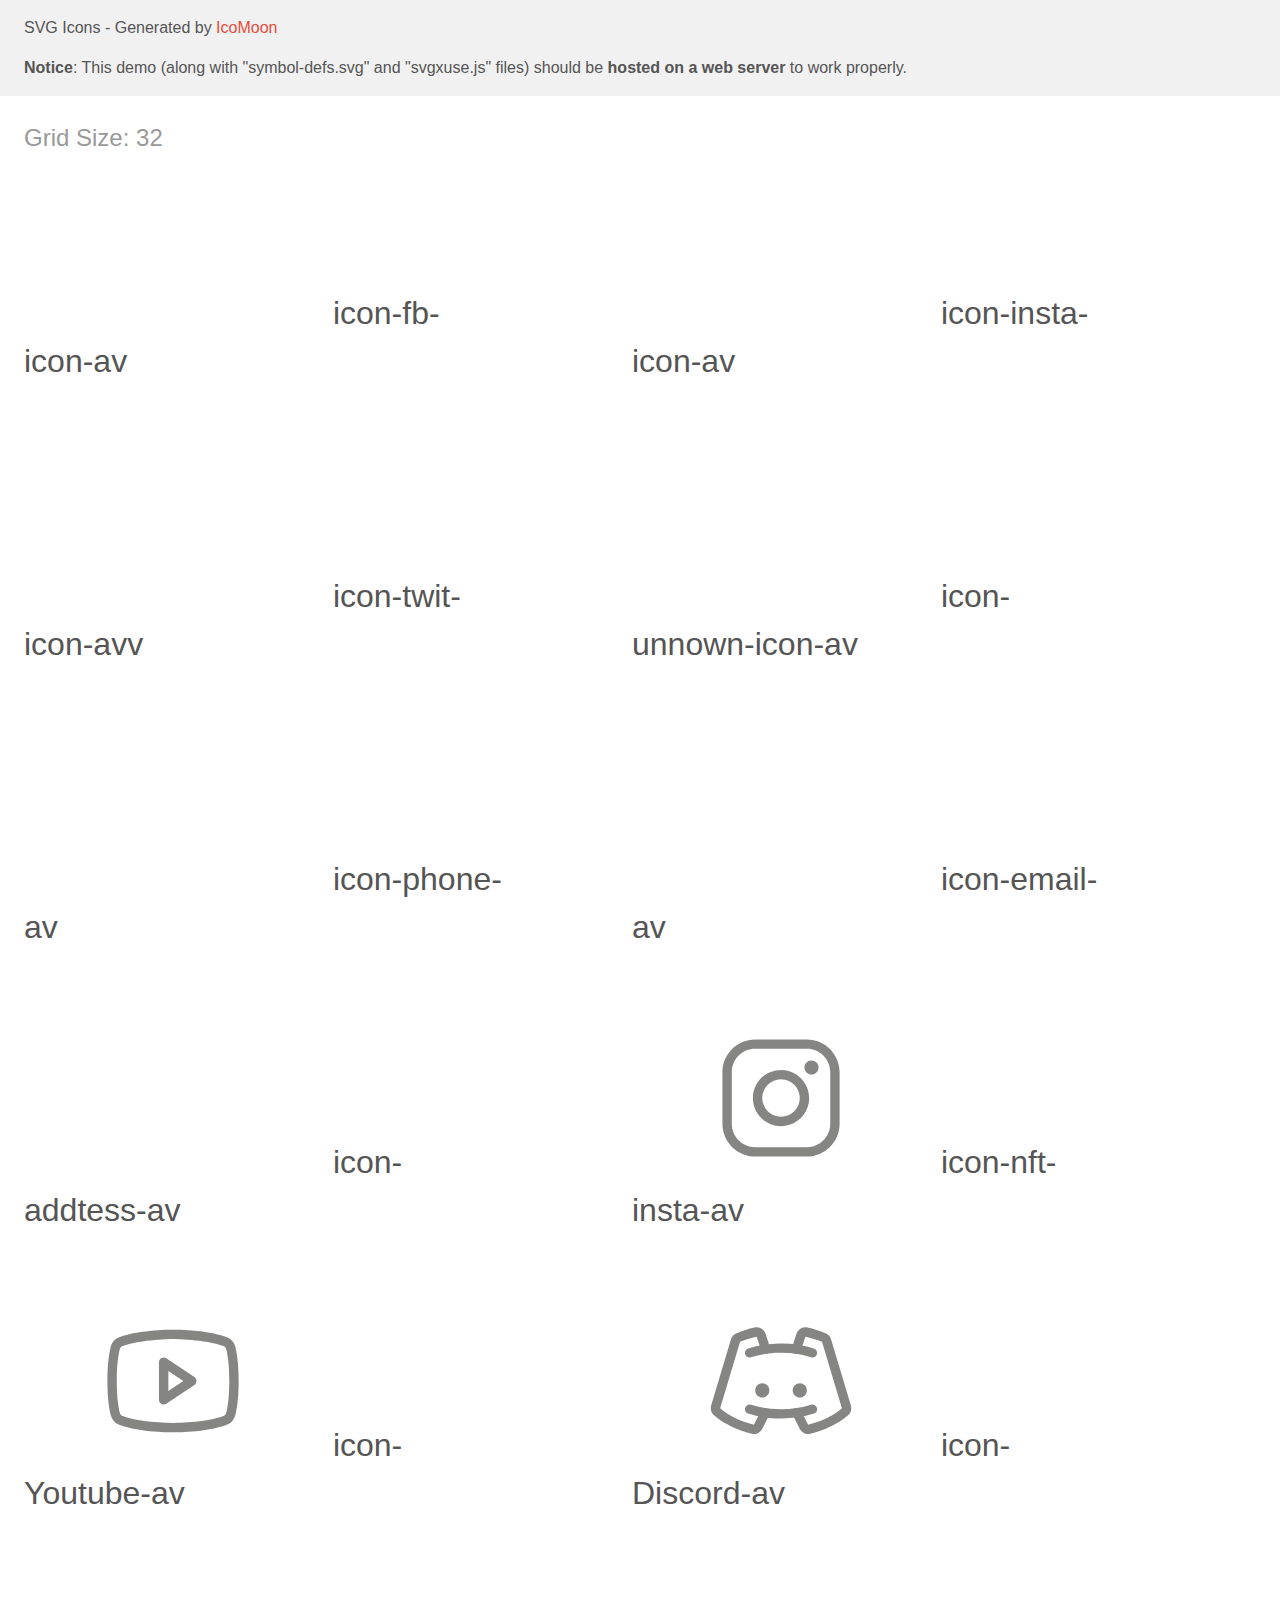
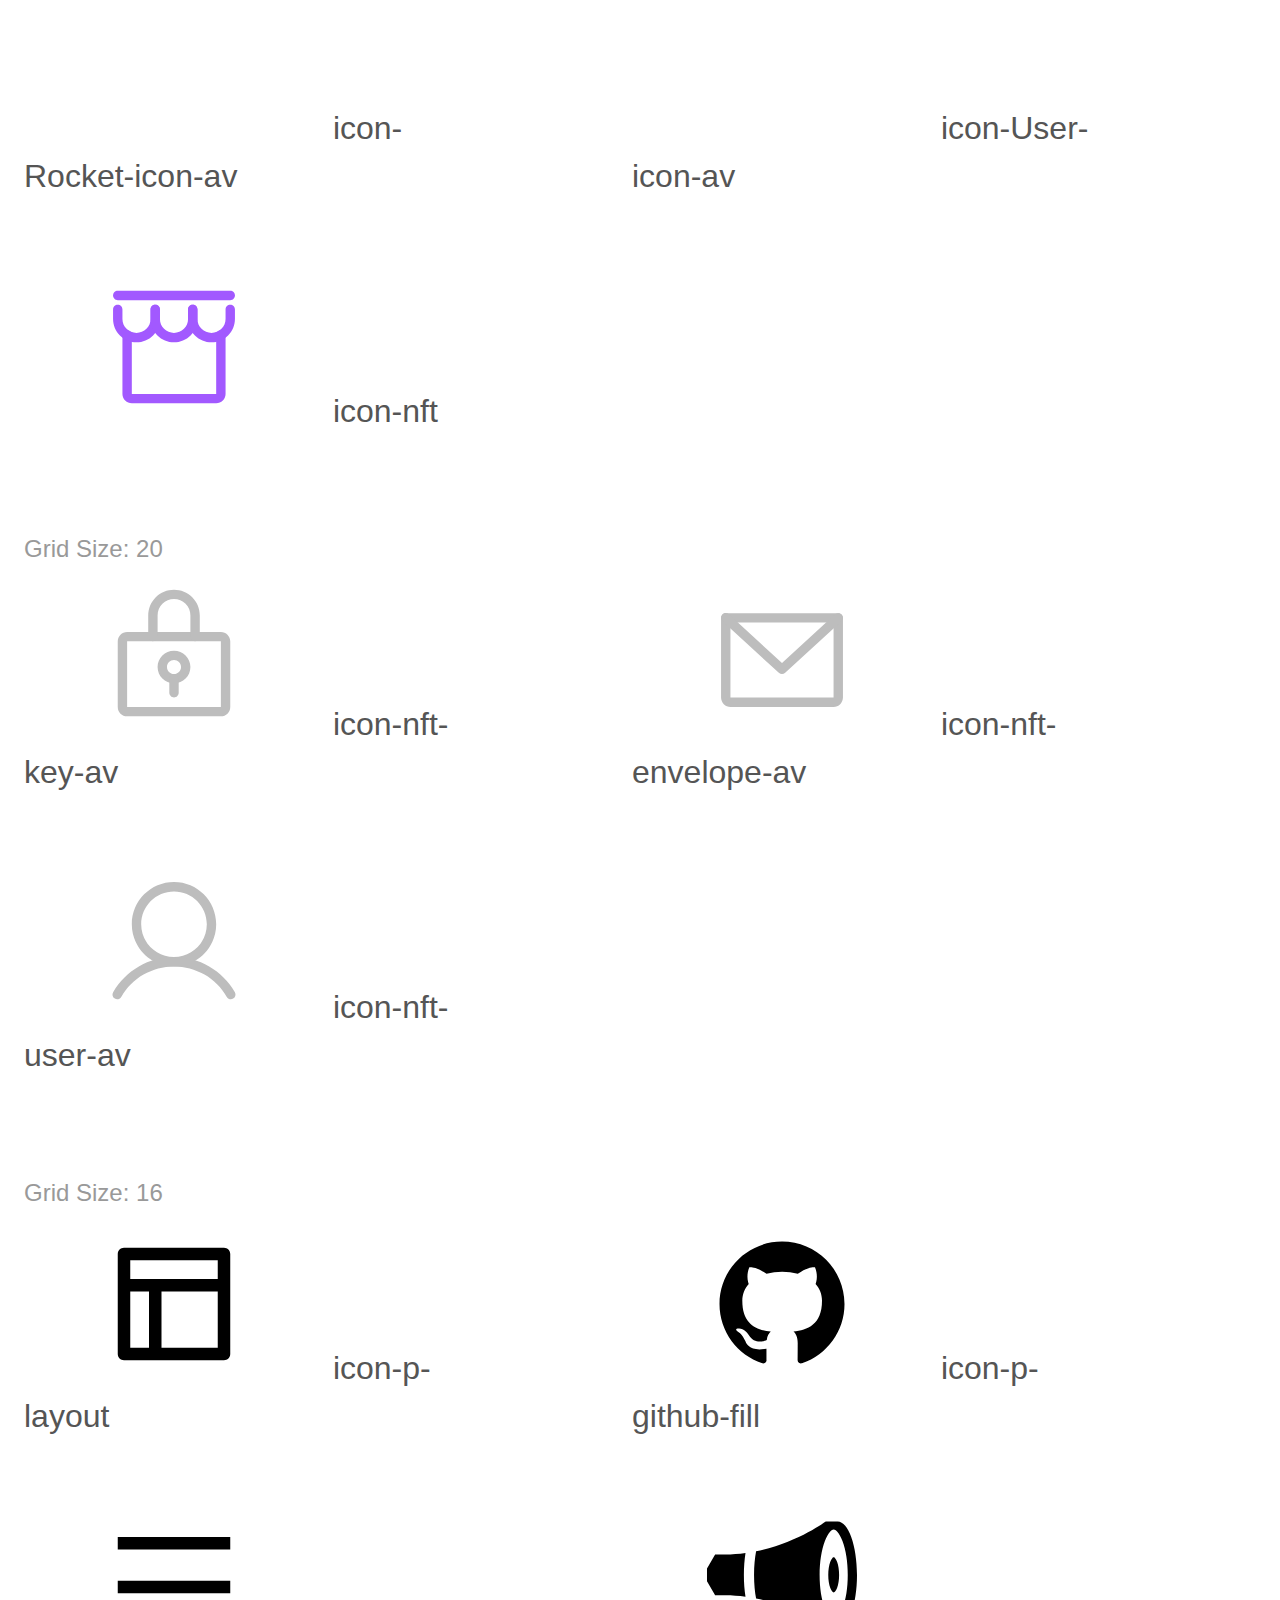
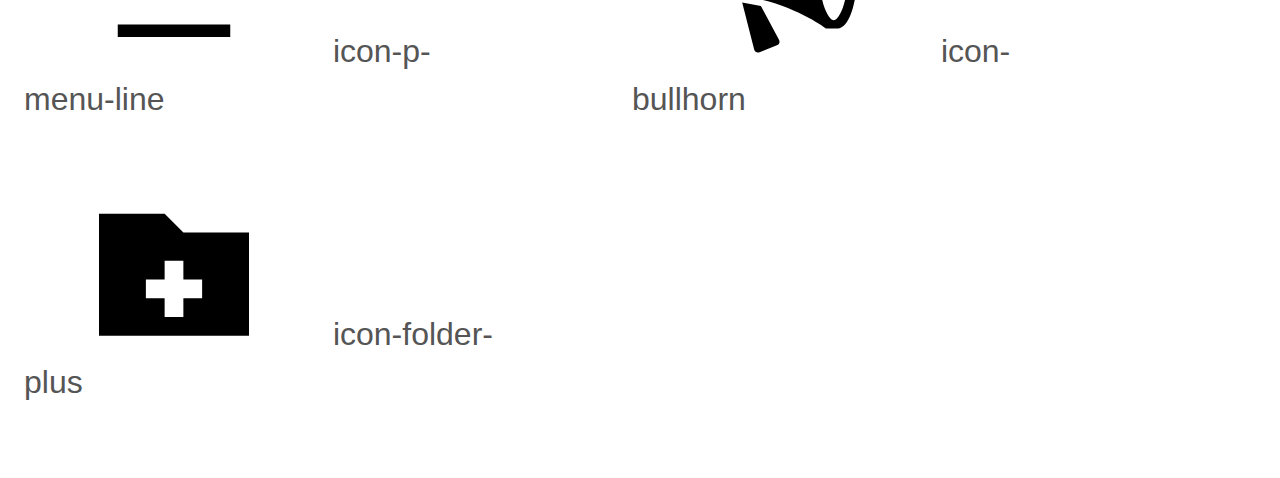
<file: icon/demo-external-svg.html>
<!doctype html>
<html>
<head>
    <title>IcoMoon - SVG Icons</title>
    <meta charset="utf-8">
    <meta name="viewport" content="width=device-width, initial-scale=1">
    <link rel="stylesheet" href="demo-files/demo.css">
    <link rel="stylesheet" href="style.css">
</head>
<body>
<header class="bgc1 clearfix">
<div class="mhl">
    <p>SVG Icons - Generated by <a href="https://icomoon.io/app">IcoMoon</a></p><p><strong>Notice</strong>: This demo (along with "symbol-defs.svg" and "svgxuse.js" files) should be <b>hosted on a web server</b> to work properly.</p>
</div>
</header>
    <div class="clearfix mhl ptl">
        <h1 class="mvm mtn fgc1">Grid Size: 32</h1>
        <div class="glyph fs1">
            <div class="clearfix pbs">
                <svg class="icon icon-fb-icon-av"><use xlink:href="symbol-defs.svg#icon-fb-icon-av"></use></svg><span class="name"> icon-fb-icon-av</span>
            </div>
        </div>
        <div class="glyph fs1">
            <div class="clearfix pbs">
                <svg class="icon icon-insta-icon-av"><use xlink:href="symbol-defs.svg#icon-insta-icon-av"></use></svg><span class="name"> icon-insta-icon-av</span>
            </div>
        </div>
        <div class="glyph fs1">
            <div class="clearfix pbs">
                <svg class="icon icon-twit-icon-avv"><use xlink:href="symbol-defs.svg#icon-twit-icon-avv"></use></svg><span class="name"> icon-twit-icon-avv</span>
            </div>
        </div>
        <div class="glyph fs1">
            <div class="clearfix pbs">
                <svg class="icon icon-unnown-icon-av"><use xlink:href="symbol-defs.svg#icon-unnown-icon-av"></use></svg><span class="name"> icon-unnown-icon-av</span>
            </div>
        </div>
        <div class="glyph fs1">
            <div class="clearfix pbs">
                <svg class="icon icon-phone-av"><use xlink:href="symbol-defs.svg#icon-phone-av"></use></svg><span class="name"> icon-phone-av</span>
            </div>
        </div>
        <div class="glyph fs1">
            <div class="clearfix pbs">
                <svg class="icon icon-email-av"><use xlink:href="symbol-defs.svg#icon-email-av"></use></svg><span class="name"> icon-email-av</span>
            </div>
        </div>
        <div class="glyph fs1">
            <div class="clearfix pbs">
                <svg class="icon icon-addtess-av"><use xlink:href="symbol-defs.svg#icon-addtess-av"></use></svg><span class="name"> icon-addtess-av</span>
            </div>
        </div>
        <div class="glyph fs1">
            <div class="clearfix pbs">
                <svg class="icon icon-nft-insta-av"><use xlink:href="symbol-defs.svg#icon-nft-insta-av"></use></svg><span class="name"> icon-nft-insta-av</span>
            </div>
        </div>
        <div class="glyph fs1">
            <div class="clearfix pbs">
                <svg class="icon icon-Youtube-av"><use xlink:href="symbol-defs.svg#icon-Youtube-av"></use></svg><span class="name"> icon-Youtube-av</span>
            </div>
        </div>
        <div class="glyph fs1">
            <div class="clearfix pbs">
                <svg class="icon icon-Discord-av"><use xlink:href="symbol-defs.svg#icon-Discord-av"></use></svg><span class="name"> icon-Discord-av</span>
            </div>
        </div>
        <div class="glyph fs1">
            <div class="clearfix pbs">
                <svg class="icon icon-Rocket-icon-av"><use xlink:href="symbol-defs.svg#icon-Rocket-icon-av"></use></svg><span class="name"> icon-Rocket-icon-av</span>
            </div>
        </div>
        <div class="glyph fs1">
            <div class="clearfix pbs">
                <svg class="icon icon-User-icon-av"><use xlink:href="symbol-defs.svg#icon-User-icon-av"></use></svg><span class="name"> icon-User-icon-av</span>
            </div>
        </div>
        <div class="glyph fs1">
            <div class="clearfix pbs">
                <svg class="icon icon-nft"><use xlink:href="symbol-defs.svg#icon-nft"></use></svg><span class="name"> icon-nft</span>
            </div>
        </div>
  </div>
    <div class="clearfix mhl ptl">
        <h1 class="mvm mtn fgc1">Grid Size: 20</h1>
        <div class="glyph fs2">
            <div class="clearfix pbs">
                <svg class="icon icon-nft-key-av"><use xlink:href="symbol-defs.svg#icon-nft-key-av"></use></svg><span class="name"> icon-nft-key-av</span>
            </div>
        </div>
        <div class="glyph fs2">
            <div class="clearfix pbs">
                <svg class="icon icon-nft-envelope-av"><use xlink:href="symbol-defs.svg#icon-nft-envelope-av"></use></svg><span class="name"> icon-nft-envelope-av</span>
            </div>
        </div>
        <div class="glyph fs2">
            <div class="clearfix pbs">
                <svg class="icon icon-nft-user-av"><use xlink:href="symbol-defs.svg#icon-nft-user-av"></use></svg><span class="name"> icon-nft-user-av</span>
            </div>
        </div>
  </div>
    <div class="clearfix mhl ptl">
        <h1 class="mvm mtn fgc1">Grid Size: 16</h1>
        <div class="glyph fs3">
            <div class="clearfix pbs">
                <svg class="icon icon-p-layout"><use xlink:href="symbol-defs.svg#icon-p-layout"></use></svg><span class="name"> icon-p-layout</span>
            </div>
        </div>
        <div class="glyph fs3">
            <div class="clearfix pbs">
                <svg class="icon icon-p-github-fill"><use xlink:href="symbol-defs.svg#icon-p-github-fill"></use></svg><span class="name"> icon-p-github-fill</span>
            </div>
        </div>
        <div class="glyph fs3">
            <div class="clearfix pbs">
                <svg class="icon icon-p-menu-line"><use xlink:href="symbol-defs.svg#icon-p-menu-line"></use></svg><span class="name"> icon-p-menu-line</span>
            </div>
        </div>
        <div class="glyph fs3">
            <div class="clearfix pbs">
                <svg class="icon icon-bullhorn"><use xlink:href="symbol-defs.svg#icon-bullhorn"></use></svg><span class="name"> icon-bullhorn</span>
            </div>
        </div>
        <div class="glyph fs3">
            <div class="clearfix pbs">
                <svg class="icon icon-folder-plus"><use xlink:href="symbol-defs.svg#icon-folder-plus"></use></svg><span class="name"> icon-folder-plus</span>
            </div>
        </div>
  </div>
<script defer src="svgxuse.js"></script>
</body>
</html>
</file>
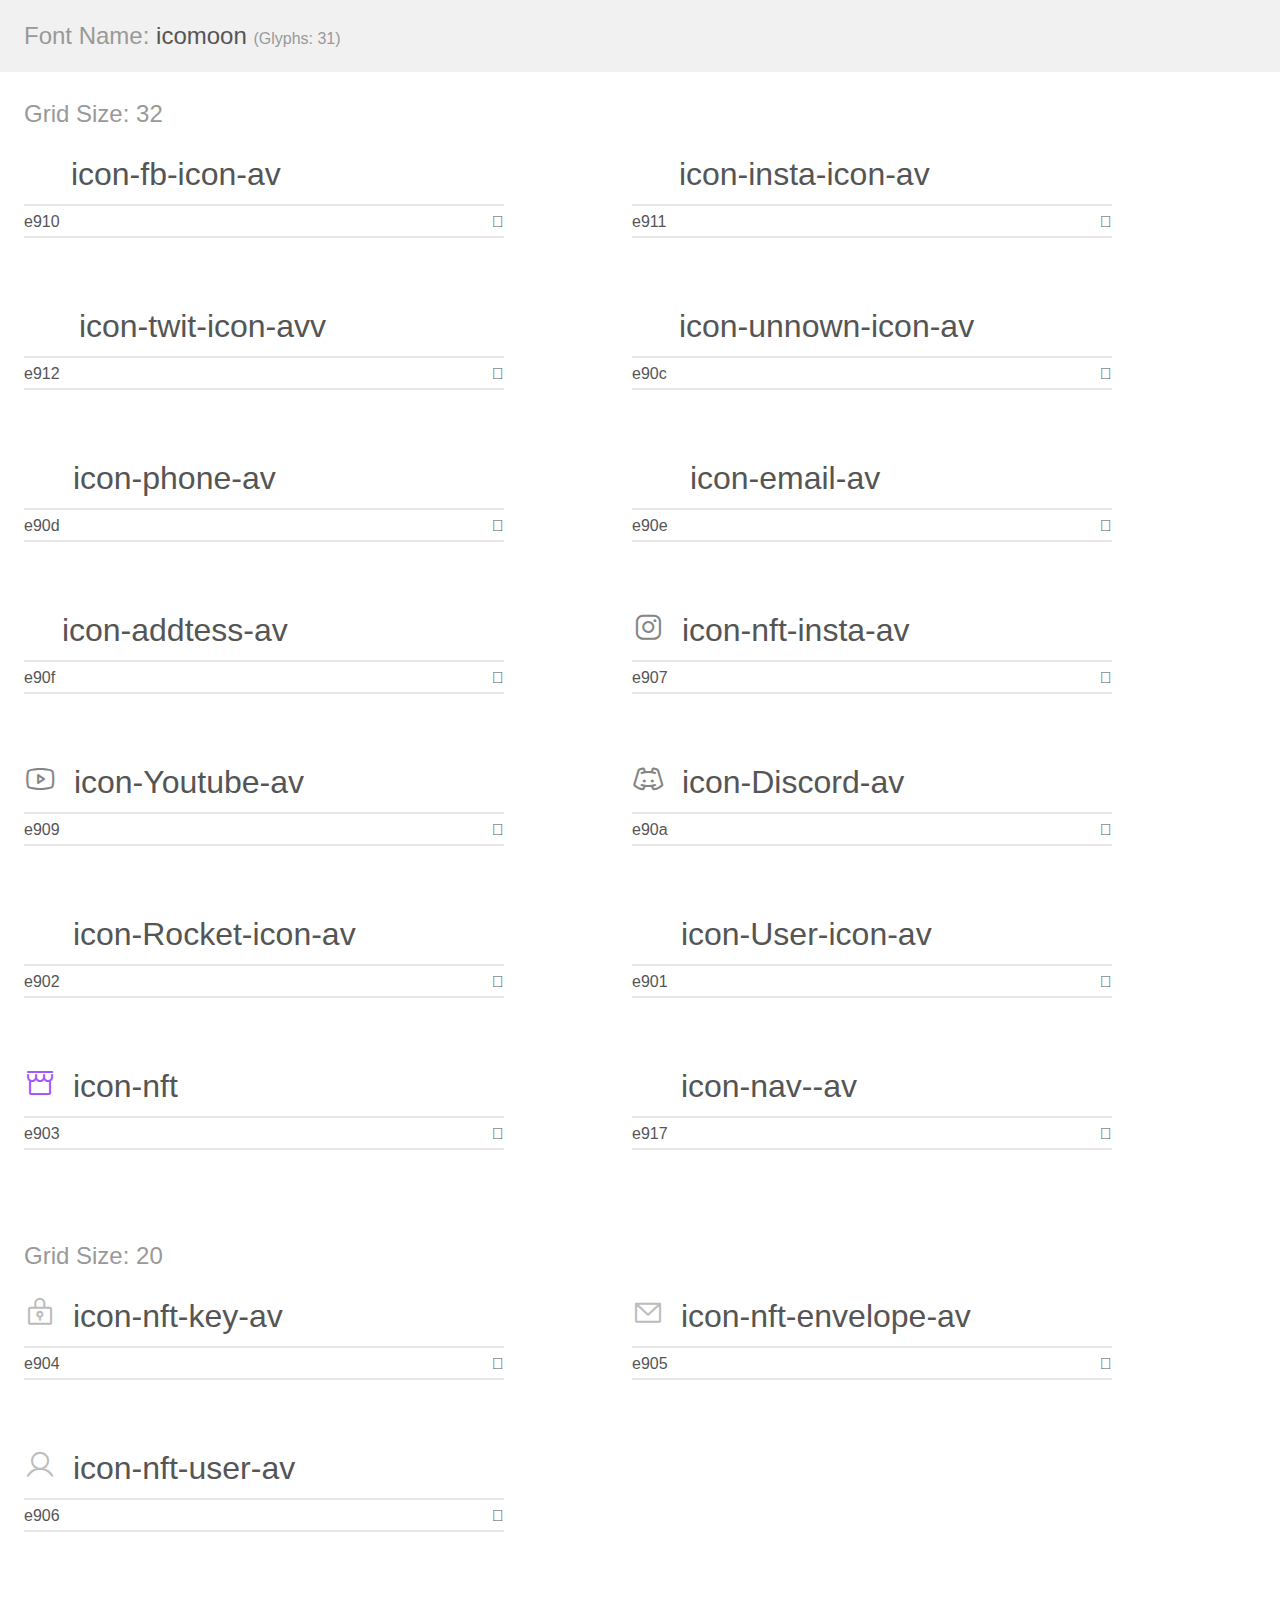
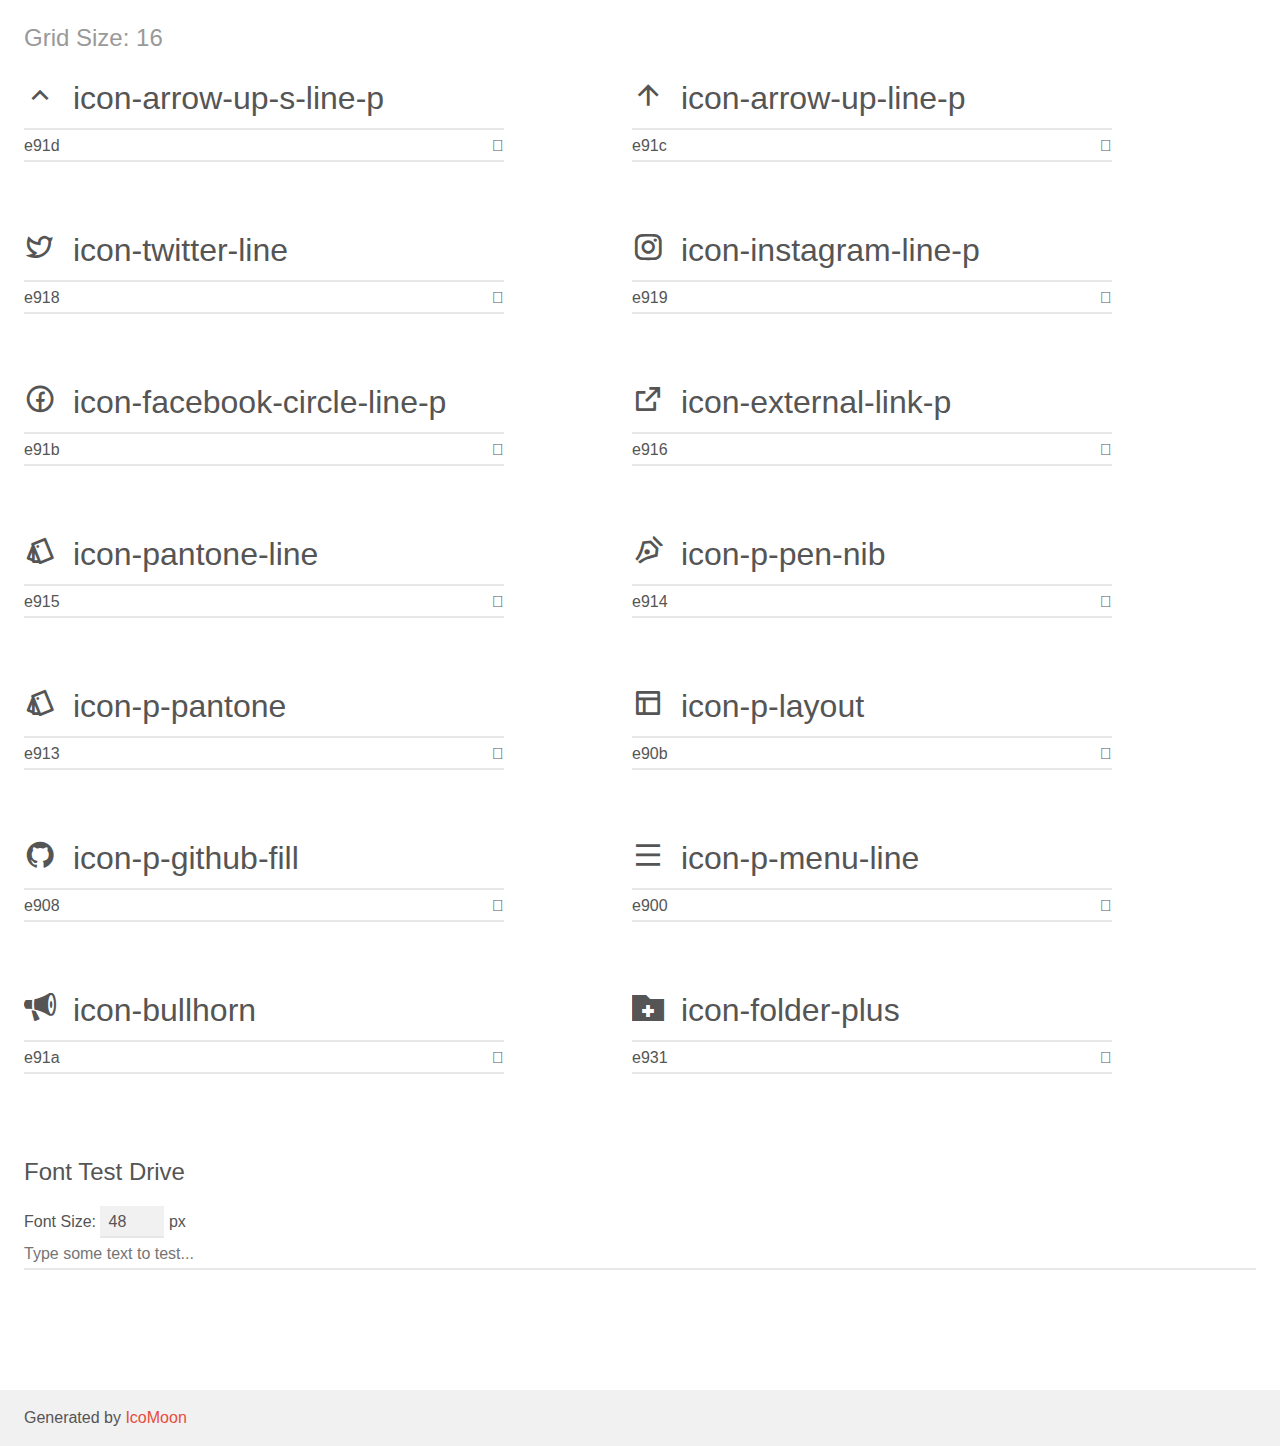
<file: icon/demo.html>
<!doctype html>
<html>
<head>
    <meta charset="utf-8">
    <title>IcoMoon Demo</title>
    <meta name="description" content="An Icon Font Generated By IcoMoon.io">
    <meta name="viewport" content="width=device-width, initial-scale=1">
    <link rel="stylesheet" href="demo-files/demo.css">
    <link rel="stylesheet" href="style.css"></head>
<body>
    <div class="bgc1 clearfix">
        <h1 class="mhmm mvm"><span class="fgc1">Font Name:</span> icomoon <small class="fgc1">(Glyphs:&nbsp;31)</small></h1>
    </div>
    <div class="clearfix mhl ptl">
        <h1 class="mvm mtn fgc1">Grid Size: 32</h1>
        <div class="glyph fs1">
            <div class="clearfix bshadow0 pbs">
                <span class="icon-fb-icon-av"></span>
                <span class="mls"> icon-fb-icon-av</span>
            </div>
            <fieldset class="fs0 size1of1 clearfix hidden-false">
                <input type="text" readonly value="e910" class="unit size1of2" />
                <input type="text" maxlength="1" readonly value="&#xe910;" class="unitRight size1of2 talign-right" />
            </fieldset>
            <div class="fs0 bshadow0 clearfix hidden-true">
                <span class="unit pvs fgc1">liga: </span>
                <input type="text" readonly value="" class="liga unitRight" />
            </div>
        </div>
        <div class="glyph fs1">
            <div class="clearfix bshadow0 pbs">
                <span class="icon-insta-icon-av"></span>
                <span class="mls"> icon-insta-icon-av</span>
            </div>
            <fieldset class="fs0 size1of1 clearfix hidden-false">
                <input type="text" readonly value="e911" class="unit size1of2" />
                <input type="text" maxlength="1" readonly value="&#xe911;" class="unitRight size1of2 talign-right" />
            </fieldset>
            <div class="fs0 bshadow0 clearfix hidden-true">
                <span class="unit pvs fgc1">liga: </span>
                <input type="text" readonly value="" class="liga unitRight" />
            </div>
        </div>
        <div class="glyph fs1">
            <div class="clearfix bshadow0 pbs">
                <span class="icon-twit-icon-avv"></span>
                <span class="mls"> icon-twit-icon-avv</span>
            </div>
            <fieldset class="fs0 size1of1 clearfix hidden-false">
                <input type="text" readonly value="e912" class="unit size1of2" />
                <input type="text" maxlength="1" readonly value="&#xe912;" class="unitRight size1of2 talign-right" />
            </fieldset>
            <div class="fs0 bshadow0 clearfix hidden-true">
                <span class="unit pvs fgc1">liga: </span>
                <input type="text" readonly value="" class="liga unitRight" />
            </div>
        </div>
        <div class="glyph fs1">
            <div class="clearfix bshadow0 pbs">
                <span class="icon-unnown-icon-av"></span>
                <span class="mls"> icon-unnown-icon-av</span>
            </div>
            <fieldset class="fs0 size1of1 clearfix hidden-false">
                <input type="text" readonly value="e90c" class="unit size1of2" />
                <input type="text" maxlength="1" readonly value="&#xe90c;" class="unitRight size1of2 talign-right" />
            </fieldset>
            <div class="fs0 bshadow0 clearfix hidden-true">
                <span class="unit pvs fgc1">liga: </span>
                <input type="text" readonly value="" class="liga unitRight" />
            </div>
        </div>
        <div class="glyph fs1">
            <div class="clearfix bshadow0 pbs">
                <span class="icon-phone-av"></span>
                <span class="mls"> icon-phone-av</span>
            </div>
            <fieldset class="fs0 size1of1 clearfix hidden-false">
                <input type="text" readonly value="e90d" class="unit size1of2" />
                <input type="text" maxlength="1" readonly value="&#xe90d;" class="unitRight size1of2 talign-right" />
            </fieldset>
            <div class="fs0 bshadow0 clearfix hidden-true">
                <span class="unit pvs fgc1">liga: </span>
                <input type="text" readonly value="" class="liga unitRight" />
            </div>
        </div>
        <div class="glyph fs1">
            <div class="clearfix bshadow0 pbs">
                <span class="icon-email-av"></span>
                <span class="mls"> icon-email-av</span>
            </div>
            <fieldset class="fs0 size1of1 clearfix hidden-false">
                <input type="text" readonly value="e90e" class="unit size1of2" />
                <input type="text" maxlength="1" readonly value="&#xe90e;" class="unitRight size1of2 talign-right" />
            </fieldset>
            <div class="fs0 bshadow0 clearfix hidden-true">
                <span class="unit pvs fgc1">liga: </span>
                <input type="text" readonly value="" class="liga unitRight" />
            </div>
        </div>
        <div class="glyph fs1">
            <div class="clearfix bshadow0 pbs">
                <span class="icon-addtess-av"></span>
                <span class="mls"> icon-addtess-av</span>
            </div>
            <fieldset class="fs0 size1of1 clearfix hidden-false">
                <input type="text" readonly value="e90f" class="unit size1of2" />
                <input type="text" maxlength="1" readonly value="&#xe90f;" class="unitRight size1of2 talign-right" />
            </fieldset>
            <div class="fs0 bshadow0 clearfix hidden-true">
                <span class="unit pvs fgc1">liga: </span>
                <input type="text" readonly value="" class="liga unitRight" />
            </div>
        </div>
        <div class="glyph fs1">
            <div class="clearfix bshadow0 pbs">
                <span class="icon-nft-insta-av"></span>
                <span class="mls"> icon-nft-insta-av</span>
            </div>
            <fieldset class="fs0 size1of1 clearfix hidden-false">
                <input type="text" readonly value="e907" class="unit size1of2" />
                <input type="text" maxlength="1" readonly value="&#xe907;" class="unitRight size1of2 talign-right" />
            </fieldset>
            <div class="fs0 bshadow0 clearfix hidden-true">
                <span class="unit pvs fgc1">liga: </span>
                <input type="text" readonly value="" class="liga unitRight" />
            </div>
        </div>
        <div class="glyph fs1">
            <div class="clearfix bshadow0 pbs">
                <span class="icon-Youtube-av"></span>
                <span class="mls"> icon-Youtube-av</span>
            </div>
            <fieldset class="fs0 size1of1 clearfix hidden-false">
                <input type="text" readonly value="e909" class="unit size1of2" />
                <input type="text" maxlength="1" readonly value="&#xe909;" class="unitRight size1of2 talign-right" />
            </fieldset>
            <div class="fs0 bshadow0 clearfix hidden-true">
                <span class="unit pvs fgc1">liga: </span>
                <input type="text" readonly value="" class="liga unitRight" />
            </div>
        </div>
        <div class="glyph fs1">
            <div class="clearfix bshadow0 pbs">
                <span class="icon-Discord-av"></span>
                <span class="mls"> icon-Discord-av</span>
            </div>
            <fieldset class="fs0 size1of1 clearfix hidden-false">
                <input type="text" readonly value="e90a" class="unit size1of2" />
                <input type="text" maxlength="1" readonly value="&#xe90a;" class="unitRight size1of2 talign-right" />
            </fieldset>
            <div class="fs0 bshadow0 clearfix hidden-true">
                <span class="unit pvs fgc1">liga: </span>
                <input type="text" readonly value="" class="liga unitRight" />
            </div>
        </div>
        <div class="glyph fs1">
            <div class="clearfix bshadow0 pbs">
                <span class="icon-Rocket-icon-av"></span>
                <span class="mls"> icon-Rocket-icon-av</span>
            </div>
            <fieldset class="fs0 size1of1 clearfix hidden-false">
                <input type="text" readonly value="e902" class="unit size1of2" />
                <input type="text" maxlength="1" readonly value="&#xe902;" class="unitRight size1of2 talign-right" />
            </fieldset>
            <div class="fs0 bshadow0 clearfix hidden-true">
                <span class="unit pvs fgc1">liga: </span>
                <input type="text" readonly value="" class="liga unitRight" />
            </div>
        </div>
        <div class="glyph fs1">
            <div class="clearfix bshadow0 pbs">
                <span class="icon-User-icon-av"></span>
                <span class="mls"> icon-User-icon-av</span>
            </div>
            <fieldset class="fs0 size1of1 clearfix hidden-false">
                <input type="text" readonly value="e901" class="unit size1of2" />
                <input type="text" maxlength="1" readonly value="&#xe901;" class="unitRight size1of2 talign-right" />
            </fieldset>
            <div class="fs0 bshadow0 clearfix hidden-true">
                <span class="unit pvs fgc1">liga: </span>
                <input type="text" readonly value="" class="liga unitRight" />
            </div>
        </div>
        <div class="glyph fs1">
            <div class="clearfix bshadow0 pbs">
                <span class="icon-nft"></span>
                <span class="mls"> icon-nft</span>
            </div>
            <fieldset class="fs0 size1of1 clearfix hidden-false">
                <input type="text" readonly value="e903" class="unit size1of2" />
                <input type="text" maxlength="1" readonly value="&#xe903;" class="unitRight size1of2 talign-right" />
            </fieldset>
            <div class="fs0 bshadow0 clearfix hidden-true">
                <span class="unit pvs fgc1">liga: </span>
                <input type="text" readonly value="" class="liga unitRight" />
            </div>
        </div>
        <div class="glyph fs1">
            <div class="clearfix bshadow0 pbs">
                <span class="icon-nav--av"></span>
                <span class="mls"> icon-nav--av</span>
            </div>
            <fieldset class="fs0 size1of1 clearfix hidden-false">
                <input type="text" readonly value="e917" class="unit size1of2" />
                <input type="text" maxlength="1" readonly value="&#xe917;" class="unitRight size1of2 talign-right" />
            </fieldset>
            <div class="fs0 bshadow0 clearfix hidden-true">
                <span class="unit pvs fgc1">liga: </span>
                <input type="text" readonly value="" class="liga unitRight" />
            </div>
        </div>
    </div>
    <div class="clearfix mhl ptl">
        <h1 class="mvm mtn fgc1">Grid Size: 20</h1>
        <div class="glyph fs2">
            <div class="clearfix bshadow0 pbs">
                <span class="icon-nft-key-av"></span>
                <span class="mls"> icon-nft-key-av</span>
            </div>
            <fieldset class="fs0 size1of1 clearfix hidden-false">
                <input type="text" readonly value="e904" class="unit size1of2" />
                <input type="text" maxlength="1" readonly value="&#xe904;" class="unitRight size1of2 talign-right" />
            </fieldset>
            <div class="fs0 bshadow0 clearfix hidden-true">
                <span class="unit pvs fgc1">liga: </span>
                <input type="text" readonly value="" class="liga unitRight" />
            </div>
        </div>
        <div class="glyph fs2">
            <div class="clearfix bshadow0 pbs">
                <span class="icon-nft-envelope-av"></span>
                <span class="mls"> icon-nft-envelope-av</span>
            </div>
            <fieldset class="fs0 size1of1 clearfix hidden-false">
                <input type="text" readonly value="e905" class="unit size1of2" />
                <input type="text" maxlength="1" readonly value="&#xe905;" class="unitRight size1of2 talign-right" />
            </fieldset>
            <div class="fs0 bshadow0 clearfix hidden-true">
                <span class="unit pvs fgc1">liga: </span>
                <input type="text" readonly value="" class="liga unitRight" />
            </div>
        </div>
        <div class="glyph fs2">
            <div class="clearfix bshadow0 pbs">
                <span class="icon-nft-user-av"></span>
                <span class="mls"> icon-nft-user-av</span>
            </div>
            <fieldset class="fs0 size1of1 clearfix hidden-false">
                <input type="text" readonly value="e906" class="unit size1of2" />
                <input type="text" maxlength="1" readonly value="&#xe906;" class="unitRight size1of2 talign-right" />
            </fieldset>
            <div class="fs0 bshadow0 clearfix hidden-true">
                <span class="unit pvs fgc1">liga: </span>
                <input type="text" readonly value="" class="liga unitRight" />
            </div>
        </div>
    </div>
    <div class="clearfix mhl ptl">
        <h1 class="mvm mtn fgc1">Grid Size: 16</h1>
        <div class="glyph fs3">
            <div class="clearfix bshadow0 pbs">
                <span class="icon-arrow-up-s-line-p"></span>
                <span class="mls"> icon-arrow-up-s-line-p</span>
            </div>
            <fieldset class="fs0 size1of1 clearfix hidden-false">
                <input type="text" readonly value="e91d" class="unit size1of2" />
                <input type="text" maxlength="1" readonly value="&#xe91d;" class="unitRight size1of2 talign-right" />
            </fieldset>
            <div class="fs0 bshadow0 clearfix hidden-true">
                <span class="unit pvs fgc1">liga: </span>
                <input type="text" readonly value="" class="liga unitRight" />
            </div>
        </div>
        <div class="glyph fs3">
            <div class="clearfix bshadow0 pbs">
                <span class="icon-arrow-up-line-p"></span>
                <span class="mls"> icon-arrow-up-line-p</span>
            </div>
            <fieldset class="fs0 size1of1 clearfix hidden-false">
                <input type="text" readonly value="e91c" class="unit size1of2" />
                <input type="text" maxlength="1" readonly value="&#xe91c;" class="unitRight size1of2 talign-right" />
            </fieldset>
            <div class="fs0 bshadow0 clearfix hidden-true">
                <span class="unit pvs fgc1">liga: </span>
                <input type="text" readonly value="" class="liga unitRight" />
            </div>
        </div>
        <div class="glyph fs3">
            <div class="clearfix bshadow0 pbs">
                <span class="icon-twitter-line"></span>
                <span class="mls"> icon-twitter-line</span>
            </div>
            <fieldset class="fs0 size1of1 clearfix hidden-false">
                <input type="text" readonly value="e918" class="unit size1of2" />
                <input type="text" maxlength="1" readonly value="&#xe918;" class="unitRight size1of2 talign-right" />
            </fieldset>
            <div class="fs0 bshadow0 clearfix hidden-true">
                <span class="unit pvs fgc1">liga: </span>
                <input type="text" readonly value="" class="liga unitRight" />
            </div>
        </div>
        <div class="glyph fs3">
            <div class="clearfix bshadow0 pbs">
                <span class="icon-instagram-line-p"></span>
                <span class="mls"> icon-instagram-line-p</span>
            </div>
            <fieldset class="fs0 size1of1 clearfix hidden-false">
                <input type="text" readonly value="e919" class="unit size1of2" />
                <input type="text" maxlength="1" readonly value="&#xe919;" class="unitRight size1of2 talign-right" />
            </fieldset>
            <div class="fs0 bshadow0 clearfix hidden-true">
                <span class="unit pvs fgc1">liga: </span>
                <input type="text" readonly value="" class="liga unitRight" />
            </div>
        </div>
        <div class="glyph fs3">
            <div class="clearfix bshadow0 pbs">
                <span class="icon-facebook-circle-line-p"></span>
                <span class="mls"> icon-facebook-circle-line-p</span>
            </div>
            <fieldset class="fs0 size1of1 clearfix hidden-false">
                <input type="text" readonly value="e91b" class="unit size1of2" />
                <input type="text" maxlength="1" readonly value="&#xe91b;" class="unitRight size1of2 talign-right" />
            </fieldset>
            <div class="fs0 bshadow0 clearfix hidden-true">
                <span class="unit pvs fgc1">liga: </span>
                <input type="text" readonly value="" class="liga unitRight" />
            </div>
        </div>
        <div class="glyph fs3">
            <div class="clearfix bshadow0 pbs">
                <span class="icon-external-link-p"></span>
                <span class="mls"> icon-external-link-p</span>
            </div>
            <fieldset class="fs0 size1of1 clearfix hidden-false">
                <input type="text" readonly value="e916" class="unit size1of2" />
                <input type="text" maxlength="1" readonly value="&#xe916;" class="unitRight size1of2 talign-right" />
            </fieldset>
            <div class="fs0 bshadow0 clearfix hidden-true">
                <span class="unit pvs fgc1">liga: </span>
                <input type="text" readonly value="" class="liga unitRight" />
            </div>
        </div>
        <div class="glyph fs3">
            <div class="clearfix bshadow0 pbs">
                <span class="icon-pantone-line"></span>
                <span class="mls"> icon-pantone-line</span>
            </div>
            <fieldset class="fs0 size1of1 clearfix hidden-false">
                <input type="text" readonly value="e915" class="unit size1of2" />
                <input type="text" maxlength="1" readonly value="&#xe915;" class="unitRight size1of2 talign-right" />
            </fieldset>
            <div class="fs0 bshadow0 clearfix hidden-true">
                <span class="unit pvs fgc1">liga: </span>
                <input type="text" readonly value="" class="liga unitRight" />
            </div>
        </div>
        <div class="glyph fs3">
            <div class="clearfix bshadow0 pbs">
                <span class="icon-p-pen-nib"></span>
                <span class="mls"> icon-p-pen-nib</span>
            </div>
            <fieldset class="fs0 size1of1 clearfix hidden-false">
                <input type="text" readonly value="e914" class="unit size1of2" />
                <input type="text" maxlength="1" readonly value="&#xe914;" class="unitRight size1of2 talign-right" />
            </fieldset>
            <div class="fs0 bshadow0 clearfix hidden-true">
                <span class="unit pvs fgc1">liga: </span>
                <input type="text" readonly value="" class="liga unitRight" />
            </div>
        </div>
        <div class="glyph fs3">
            <div class="clearfix bshadow0 pbs">
                <span class="icon-p-pantone"></span>
                <span class="mls"> icon-p-pantone</span>
            </div>
            <fieldset class="fs0 size1of1 clearfix hidden-false">
                <input type="text" readonly value="e913" class="unit size1of2" />
                <input type="text" maxlength="1" readonly value="&#xe913;" class="unitRight size1of2 talign-right" />
            </fieldset>
            <div class="fs0 bshadow0 clearfix hidden-true">
                <span class="unit pvs fgc1">liga: </span>
                <input type="text" readonly value="" class="liga unitRight" />
            </div>
        </div>
        <div class="glyph fs3">
            <div class="clearfix bshadow0 pbs">
                <span class="icon-p-layout"></span>
                <span class="mls"> icon-p-layout</span>
            </div>
            <fieldset class="fs0 size1of1 clearfix hidden-false">
                <input type="text" readonly value="e90b" class="unit size1of2" />
                <input type="text" maxlength="1" readonly value="&#xe90b;" class="unitRight size1of2 talign-right" />
            </fieldset>
            <div class="fs0 bshadow0 clearfix hidden-true">
                <span class="unit pvs fgc1">liga: </span>
                <input type="text" readonly value="" class="liga unitRight" />
            </div>
        </div>
        <div class="glyph fs3">
            <div class="clearfix bshadow0 pbs">
                <span class="icon-p-github-fill"></span>
                <span class="mls"> icon-p-github-fill</span>
            </div>
            <fieldset class="fs0 size1of1 clearfix hidden-false">
                <input type="text" readonly value="e908" class="unit size1of2" />
                <input type="text" maxlength="1" readonly value="&#xe908;" class="unitRight size1of2 talign-right" />
            </fieldset>
            <div class="fs0 bshadow0 clearfix hidden-true">
                <span class="unit pvs fgc1">liga: </span>
                <input type="text" readonly value="" class="liga unitRight" />
            </div>
        </div>
        <div class="glyph fs3">
            <div class="clearfix bshadow0 pbs">
                <span class="icon-p-menu-line"></span>
                <span class="mls"> icon-p-menu-line</span>
            </div>
            <fieldset class="fs0 size1of1 clearfix hidden-false">
                <input type="text" readonly value="e900" class="unit size1of2" />
                <input type="text" maxlength="1" readonly value="&#xe900;" class="unitRight size1of2 talign-right" />
            </fieldset>
            <div class="fs0 bshadow0 clearfix hidden-true">
                <span class="unit pvs fgc1">liga: </span>
                <input type="text" readonly value="" class="liga unitRight" />
            </div>
        </div>
        <div class="glyph fs3">
            <div class="clearfix bshadow0 pbs">
                <span class="icon-bullhorn"></span>
                <span class="mls"> icon-bullhorn</span>
            </div>
            <fieldset class="fs0 size1of1 clearfix hidden-false">
                <input type="text" readonly value="e91a" class="unit size1of2" />
                <input type="text" maxlength="1" readonly value="&#xe91a;" class="unitRight size1of2 talign-right" />
            </fieldset>
            <div class="fs0 bshadow0 clearfix hidden-true">
                <span class="unit pvs fgc1">liga: </span>
                <input type="text" readonly value="bullhorn, megaphone" class="liga unitRight" />
            </div>
        </div>
        <div class="glyph fs3">
            <div class="clearfix bshadow0 pbs">
                <span class="icon-folder-plus"></span>
                <span class="mls"> icon-folder-plus</span>
            </div>
            <fieldset class="fs0 size1of1 clearfix hidden-false">
                <input type="text" readonly value="e931" class="unit size1of2" />
                <input type="text" maxlength="1" readonly value="&#xe931;" class="unitRight size1of2 talign-right" />
            </fieldset>
            <div class="fs0 bshadow0 clearfix hidden-true">
                <span class="unit pvs fgc1">liga: </span>
                <input type="text" readonly value="folder-plus, directory3" class="liga unitRight" />
            </div>
        </div>
    </div>

    <!--[if gt IE 8]><!-->
    <div class="mhl clearfix mbl">
        <h1>Font Test Drive</h1>
        <label>
            Font Size: <input id="fontSize" type="number" class="textbox0 mbm"
            min="8" value="48" />
            px
        </label>
        <input id="testText" type="text" class="phl size1of1 mvl"
        placeholder="Type some text to test..." value=""/>
        <div id="testDrive" class="icon-" style="font-family: icomoon">&nbsp;
        </div>
    </div>
    <!--<![endif]-->
    <div class="bgc1 clearfix">
        <p class="mhl">Generated by <a href="https://icomoon.io/app">IcoMoon</a></p>
    </div>

    <script src="demo-files/demo.js"></script>
</body>
</html>
</file>
<file: icon/demo-files/demo.css>
body {
  padding: 0;
  margin: 0;
  font-family: sans-serif;
  font-size: 1em;
  line-height: 1.5;
  color: #555;
  background: #fff;
}
h1 {
  font-size: 1.5em;
  font-weight: normal;
}
small {
  font-size: .66666667em;
}
a {
  color: #e74c3c;
  text-decoration: none;
}
a:hover, a:focus {
  box-shadow: 0 1px #e74c3c;
}
.bshadow0, input {
  box-shadow: inset 0 -2px #e7e7e7;
}
input:hover {
  box-shadow: inset 0 -2px #ccc;
}
input, fieldset {
  font-family: sans-serif;
  font-size: 1em;
  margin: 0;
  padding: 0;
  border: 0;
}
input {
  color: inherit;
  line-height: 1.5;
  height: 1.5em;
  padding: .25em 0;
}
input:focus {
  outline: none;
  box-shadow: inset 0 -2px #449fdb;
}
.glyph {
  font-size: 16px;
  width: 15em;
  padding-bottom: 1em;
  margin-right: 4em;
  margin-bottom: 1em;
  float: left;
  overflow: hidden;
}
.liga {
  width: 80%;
  width: calc(100% - 2.5em);
}
.talign-right {
  text-align: right;
}
.talign-center {
  text-align: center;
}
.bgc1 {
  background: #f1f1f1;
}
.fgc1 {
  color: #999;
}
.fgc0 {
  color: #000;
}
p {
  margin-top: 1em;
  margin-bottom: 1em;
}
.mvm {
  margin-top: .75em;
  margin-bottom: .75em;
}
.mtn {
  margin-top: 0;
}
.mtl, .mal {
  margin-top: 1.5em;
}
.mbl, .mal {
  margin-bottom: 1.5em;
}
.mal, .mhl {
  margin-left: 1.5em;
  margin-right: 1.5em;
}
.mhmm {
  margin-left: 1em;
  margin-right: 1em;
}
.mls {
  margin-left: .25em;
}
.ptl {
  padding-top: 1.5em;
}
.pbs, .pvs {
  padding-bottom: .25em;
}
.pvs, .pts {
  padding-top: .25em;
}
.unit {
  float: left;
}
.unitRight {
  float: right;
}
.size1of2 {
  width: 50%;
}
.size1of1 {
  width: 100%;
}
.clearfix:before, .clearfix:after {
  content: " ";
  display: table;
}
.clearfix:after {
  clear: both;
}
.hidden-true {
  display: none;
}
.textbox0 {
  width: 3em;
  background: #f1f1f1;
  padding: .25em .5em;
  line-height: 1.5;
  height: 1.5em;
}
#testDrive {
  display: block;
  padding-top: 24px;
  line-height: 1.5;
}
.fs0 {
  font-size: 16px;
}
.fs1 {
  font-size: 32px;
}
.fs2 {
  font-size: 32px;
}
.fs3 {
  font-size: 32px;
}
</file>
<file: icon/style.css>
@font-face {
  font-family: 'icomoon';
  src:  url('fonts/icomoon.eot?fm1jq7');
  src:  url('fonts/icomoon.eot?fm1jq7#iefix') format('embedded-opentype'),
    url('fonts/icomoon.ttf?fm1jq7') format('truetype'),
    url('fonts/icomoon.woff?fm1jq7') format('woff'),
    url('fonts/icomoon.svg?fm1jq7#icomoon') format('svg');
  font-weight: normal;
  font-style: normal;
  font-display: block;
}

[class^="icon-"], [class*=" icon-"] {
  /* use !important to prevent issues with browser extensions that change fonts */
  font-family: 'icomoon' !important;
  speak: never;
  font-style: normal;
  font-weight: normal;
  font-variant: normal;
  text-transform: none;
  line-height: 1;

  /* Better Font Rendering =========== */
  -webkit-font-smoothing: antialiased;
  -moz-osx-font-smoothing: grayscale;
}

.icon-fb-icon-av:before {
  content: "\e910";
  color: #fff;
}
.icon-insta-icon-av:before {
  content: "\e911";
  color: #fff;
}
.icon-twit-icon-avv:before {
  content: "\e912";
  color: #fff;
}
.icon-unnown-icon-av:before {
  content: "\e90c";
  color: #fff;
}
.icon-phone-av:before {
  content: "\e90d";
  color: #fff;
}
.icon-email-av:before {
  content: "\e90e";
  color: #fff;
}
.icon-addtess-av:before {
  content: "\e90f";
  color: #fff;
}
.icon-nft-insta-av:before {
  content: "\e907";
  color: #858584;
}
.icon-Youtube-av:before {
  content: "\e909";
  color: #858584;
}
.icon-Discord-av:before {
  content: "\e90a";
  color: #858584;
}
.icon-Rocket-icon-av:before {
  content: "\e902";
  color: #fff;
}
.icon-User-icon-av:before {
  content: "\e901";
  color: #fff;
}
.icon-nft:before {
  content: "\e903";
  color: #a259ff;
}
.icon-nav--av:before {
  content: "\e917";
  color: #fff;
}
.icon-nft-key-av:before {
  content: "\e904";
  color: #bdbdbd;
}
.icon-nft-envelope-av:before {
  content: "\e905";
  color: #bdbdbd;
}
.icon-nft-user-av:before {
  content: "\e906";
  color: #bdbdbd;
}
.icon-arrow-up-s-line-p:before {
  content: "\e91d";
}
.icon-arrow-up-line-p:before {
  content: "\e91c";
}
.icon-twitter-line:before {
  content: "\e918";
}
.icon-instagram-line-p:before {
  content: "\e919";
}
.icon-facebook-circle-line-p:before {
  content: "\e91b";
}
.icon-external-link-p:before {
  content: "\e916";
}
.icon-pantone-line:before {
  content: "\e915";
}
.icon-p-pen-nib:before {
  content: "\e914";
}
.icon-p-pantone:before {
  content: "\e913";
}
.icon-p-layout:before {
  content: "\e90b";
}
.icon-p-github-fill:before {
  content: "\e908";
}
.icon-p-menu-line:before {
  content: "\e900";
}
.icon-bullhorn:before {
  content: "\e91a";
}
.icon-folder-plus:before {
  content: "\e931";
}
</file>
